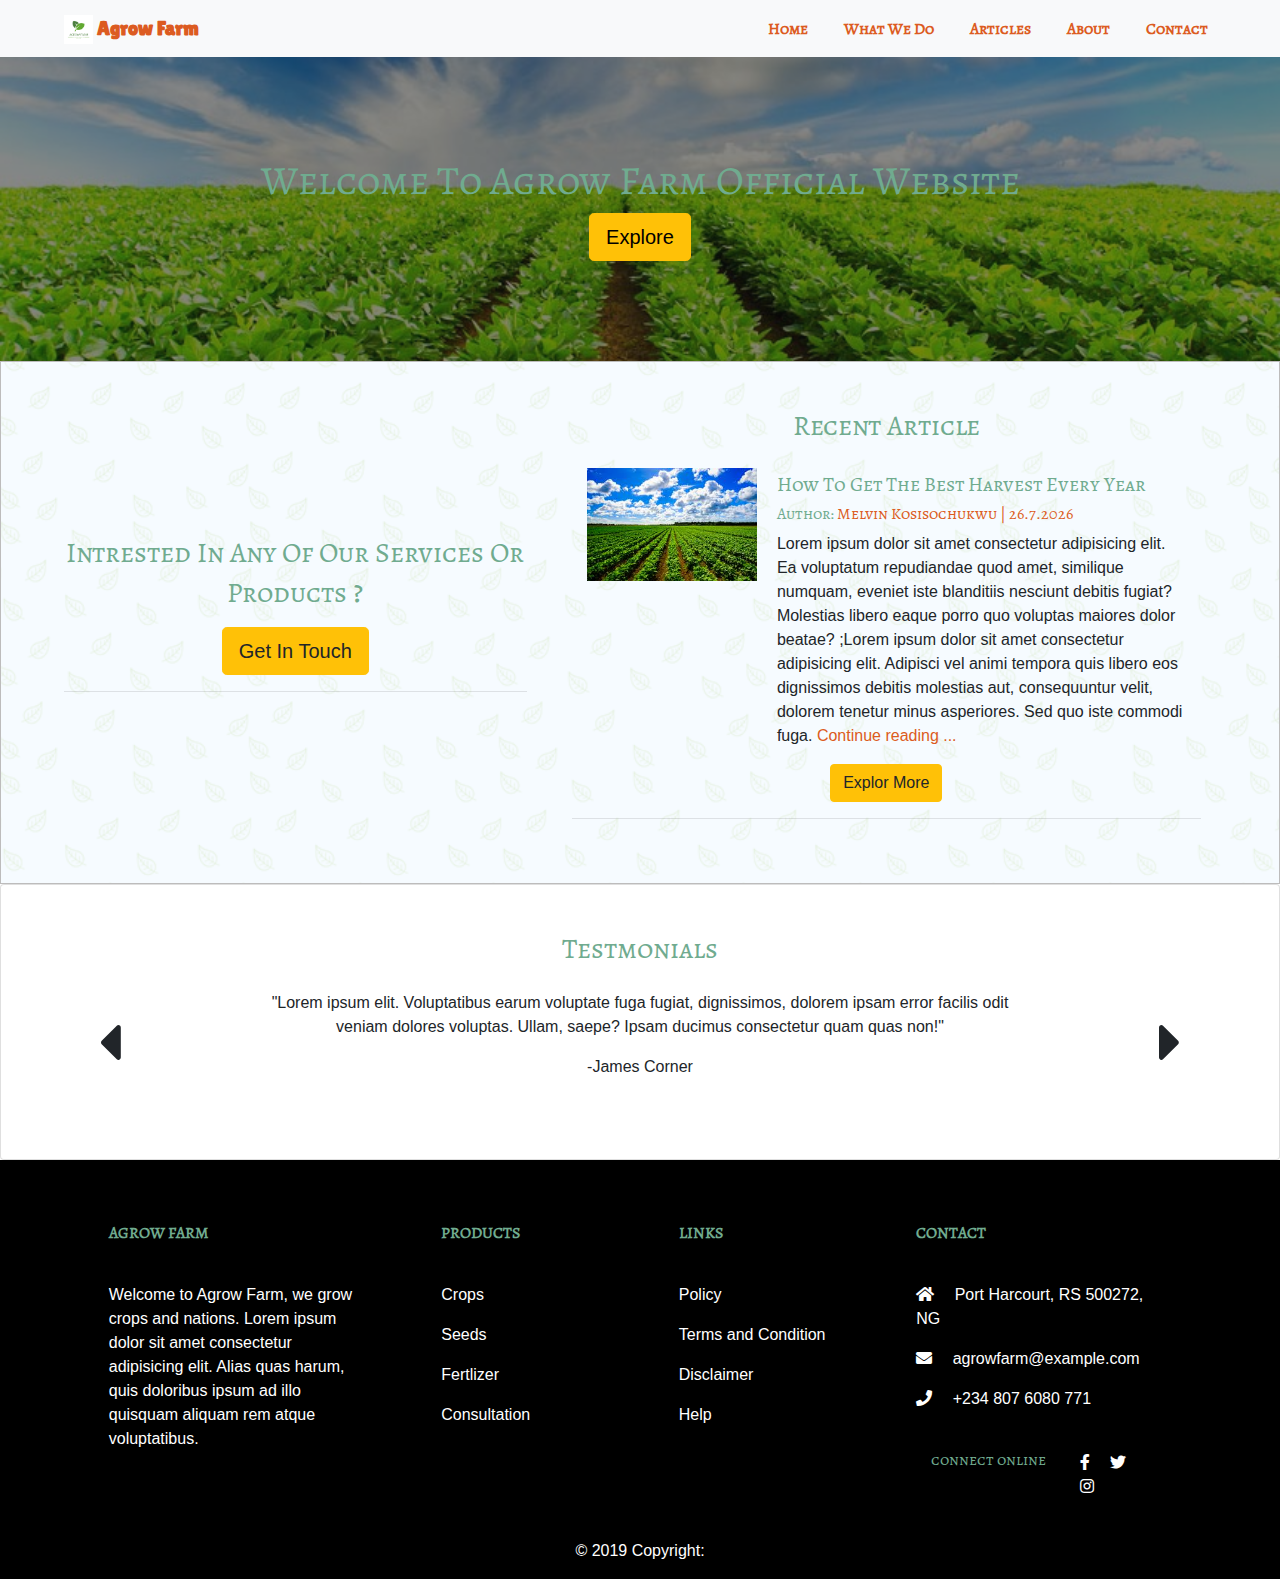
<file: index.html>
<!DOCTYPE html>
<html lang="en">

<head>
    <meta charset="UTF-8">
    <meta name="viewport" content="width=device-width, initial-scale=1.0">
    <meta http-equiv="X-UA-Compatible" content="ie=edge">
    <link rel="stylesheet" href="css/style.css">
    <link rel="stylesheet" href="assets/bootstrap/bootstrap.min.css">
    <link rel="stylesheet" href="fontawesome-free-5.11.2-web/css/all.min.css">
    <link href="https://fonts.googleapis.com/css?family=Lilita+One&display=swap" rel="stylesheet">

    <link rel="shortcut icon" href="assets/images/logo/main-logo.png" type="image/x-icon">
    <title>Agrow Farm</title>
</head>

<body>
    <nav class="navbar navbar-expand-lg navbar-light bg-light">
        <a class="navbar-brand ml-lg-5 ml-md-0 ml-sm-3 nav-logo row" style="color: #DC5B21" href="index.html">
            <img src="assets/images/logo/main-logo.png" width="29px" alt="">
            Agrow Farm
        </a>
        <button class="navbar-toggler" type="button" data-toggle="collapse" data-target="#navbarSupportedContent"
            aria-controls="navbarSupportedContent" aria-expanded="false" aria-label="Toggle navigation">
            <span class="navbar-toggler-icon"></span>
        </button>

        <div class="collapse navbar-collapse " id="navbarSupportedContent">
            <ul class="navbar-nav  ml-auto">
                <li class="nav-item">
                    <a class="nav-link" href="index.html">Home</a>
                </li>
                <li class="nav-item">
                    <a class="nav-link" href="pages/what-we-do.html">What We Do</a>
                </li>
                <li class="nav-item">
                    <a class="nav-link" href="pages/article.html">Articles</a>
                </li>
                <li class="nav-item">
                    <a class="nav-link" href="pages/about.html">About</a>
                </li>
                <li class="nav-item mr-5">
                    <a class="nav-link" href="pages/contact.html">Contact</a>
                </li>
            </ul>
        </div>
    </nav>

    <div class="welcome-section">
        <div class="padded-welcome">
            <div class="text-center slidetext">
                <h1> Welcome To Agrow Farm Official Website</h1>
                <button class="btn btn-lg btn-warning"><a style="text-decoration: none; color: black;" href="pages/what-we-do.html">Explore</a></button>
            </div>
        </div>
    </div>

    <div class="container row col-12 w-100 order-sect p-xl-5 m-auto p-sm-0">
        <div class=" mt-auto mb-auto wrapper col-lg-5 col-md-12 col-sm-12">
            <h3 class="text-capitalize">Intrested in any of our services or products <span
                    style="font-size: larger;">?</span></h3>
            <div class="wrapper">
                <a id="order-btn" href="pages/sub-page/order-page.html"
                    class="btn w-30 mt-2 btn-lg btn-warning text-capitalize">Get
                    in touch</a>
                    <hr>
            </div>
        </div>
        <div class="col-lg-7 col-md-12 col-sm-12 pt-lg-0 pt-md-0 pt-sm-4 ">
            <h3 class="text text-center mt-sm-4 mt-md-0 mt-lg-0 recent">Recent Article</h3>
            <div class="container flex-md-wrap flex-sm-wrap mt-4">
                <div class="flex-xl-row row pro-mob m-auto">
                    <div class="col-lg-3 col-md-5">
                        <img width="170px" id="home-art-img" src="assets/images/image/image-1.jpg" alt="">
                    </div>
                    <div class="col-lg-9 col-md-7 pl-xl-5 pl-lg-3 mobPadding">
                        <h5 class=" text-capitalize ">How to get the best harvest every year </h5>
                        <h6>Author: <span class="article-info author "> </span> <span class="article-info date"></span></h6>
                        <p class=" text-wrap">Lorem ipsum dolor sit amet consectetur adipisicing elit. Ea voluptatum
                            repudiandae quod amet,
                            similique numquam, eveniet iste blanditiis nesciunt debitis fugiat? Molestias libero eaque
                            porro
                            quo voluptas maiores dolor beatae? ;Lorem ipsum dolor sit amet consectetur adipisicing elit.
                            Adipisci vel animi
                            tempora quis libero eos dignissimos debitis molestias aut, consequuntur velit, dolorem
                            tenetur minus asperiores.
                            Sed quo iste commodi fuga. <a href="#" class="article-info">Continue reading ...</a></p>
                    </div>
                </div>

                <div class="wrapper">
                    <a href="pages/article.html" class="btn btn-warning"> Explor More</a>
                </div>
                <hr>
            </div>
        </div>
    </div>

    <div class=" pb-5 pt-5 card w-100 testmon">
        <h3 class="text text-center">Testmonials</h3>
        <div class="container row m-auto pt-3 pb-3">
            <i class="fas fa-caret-left btn mt-auto mb-auto" style="font-size: 60px;" id="left-click"></i>
            <div class="review container testmonial col">
                <div class="wrapper m-auto slide-wrap">
                    <p class="review-text text text-center" id="review-text"></p>
                    <p class="user text-center text" id="user"></p>
                </div>
            </div>
            <i class="fas fa-caret-right mt-auto mb-auto btn" style="font-size: 60px;" id="right-click"></i>
        </div>
    </div>

    <!-- Footer -->
    <footer class="page-footer pt-3 font-small unique-color-dark" style="background-color: black; color: white;">
        <div class="container text-center text-md-left mt-5">
            <div class="row mt-3">
                <div class="col-md-3 col-lg-4 col-xl-3 mx-auto mb-4">
                    <h6 class="text-uppercase font-weight-bold">Agrow Farm</h6>
                    <hr class="deep-purple accent-2 mb-4 mt-0 d-inline-block mx-auto" style="width: 60px;">
                    <p>Welcome to Agrow Farm, we grow crops and nations. Lorem ipsum dolor sit amet consectetur
                        adipisicing elit. Alias quas harum, quis doloribus ipsum ad illo quisquam aliquam rem atque
                        voluptatibus.</p>

                </div>
                <div class="col-md-2 col-lg-2 col-xl-2 mx-auto mb-4">
                    <h6 class="text-uppercase font-weight-bold">Products</h6>
                    <hr class="deep-purple accent-2 mb-4 mt-0 d-inline-block mx-auto" style="width: 60px;">
                    <p>
                        <a href="#!">Crops</a>
                    </p>
                    <p>
                        <a href="#!">Seeds</a>
                    </p>
                    <p>
                        <a href="#!">Fertlizer</a>
                    </p>
                    <p>
                        <a href="#!">Consultation</a>
                    </p>

                </div>
                <div class="col-md-3 col-lg-2 col-xl-2 mx-auto mb-4">

                    <h6 class="text-uppercase font-weight-bold">links</h6>
                    <hr class="deep-purple accent-2 mb-4 mt-0 d-inline-block mx-auto" style="width: 60px;">
                    <p>
                        <a href="#!">Policy</a>
                    </p>
                    <p>
                        <a href="#!">Terms and Condition</a>
                    </p>
                    <p>
                        <a href="#!">Disclaimer</a>
                    </p>
                    <p>
                        <a href="#!">Help</a>
                    </p>

                </div>
                <!-- Grid column -->

                <!-- Grid column -->
                <div class="col-md-4 col-lg-3 col-xl-3 mx-auto mb-md-0 mb-4">

                    <!-- Links -->
                    <h6 class="text-uppercase font-weight-bold">Contact</h6>
                    <hr class="deep-purple accent-2 mb-4 mt-0 d-inline-block mx-auto" style="width: 60px;">
                    <p>
                        <i class="fas fa-home mr-3"></i> Port Harcourt, RS 500272, NG</p>
                    <p>
                        <i class="fas fa-envelope mr-3"></i> agrowfarm@example.com</p>
                    <p>
                        <i class="fas fa-phone mr-3"></i> +234 807 6080 771</p>

                    <div class="container">

                        <!-- Grid row-->
                        <div class="row py-4 d-flex align-items-start">

                            <!-- Grid column -->
                            <div class="col-md-7 col-lg-7 text-center text-md-left mb-4 mb-md-0">
                                <h6 class="mb-0">connect online </h6>
                            </div>
                            <!-- Grid column -->

                            <!-- Grid column -->
                            <div class="col-md-5 col-lg-5 text-lg-left text-md-right">

                                <!-- Facebook -->
                                <a class="fb-ic">
                                    <i class="fab fa-facebook-f white-text mr-3"> </i>
                                </a>
                                <!-- Twitter -->
                                <a class="tw-ic">
                                    <i class="fab fa-twitter white-text mr-3"> </i>
                                </a>
                                <!--Instagram-->
                                <a class="ins-ic">
                                    <i class="fab fa-instagram white-text"> </i>
                                </a>

                            </div>
                            <!-- Grid column -->

                        </div>
                        <!-- Grid row-->

                    </div>
                </div>
            </div>
            <!-- Grid column -->

        </div>
        <!-- Grid row -->

        </div>
        <div class="footer-copyright text-center py-3">© 2019 Copyright:
            <a href=""></a>
        </div>

    </footer>

    <div class="up">
        <i style="display: none;" class="fas fa-arrow-up btn btn-outline-success " id="arrow-up"></i>
    </div>
    <!-- Footer -->
    <!--Scripts CDN and src-->
    <script src="https://code.jquery.com/jquery-3.3.1.slim.min.js"
        integrity="sha384-q8i/X+965DzO0rT7abK41JStQIAqVgRVzpbzo5smXKp4YfRvH+8abtTE1Pi6jizo"
        crossorigin="anonymous"></script>
    <script src="assets/bootstrap/bootstrap.min.js"></script>
    <script src="src/app.js"></script>
    <script src="src/slides.js"></script>
</body>

</html>
</file>
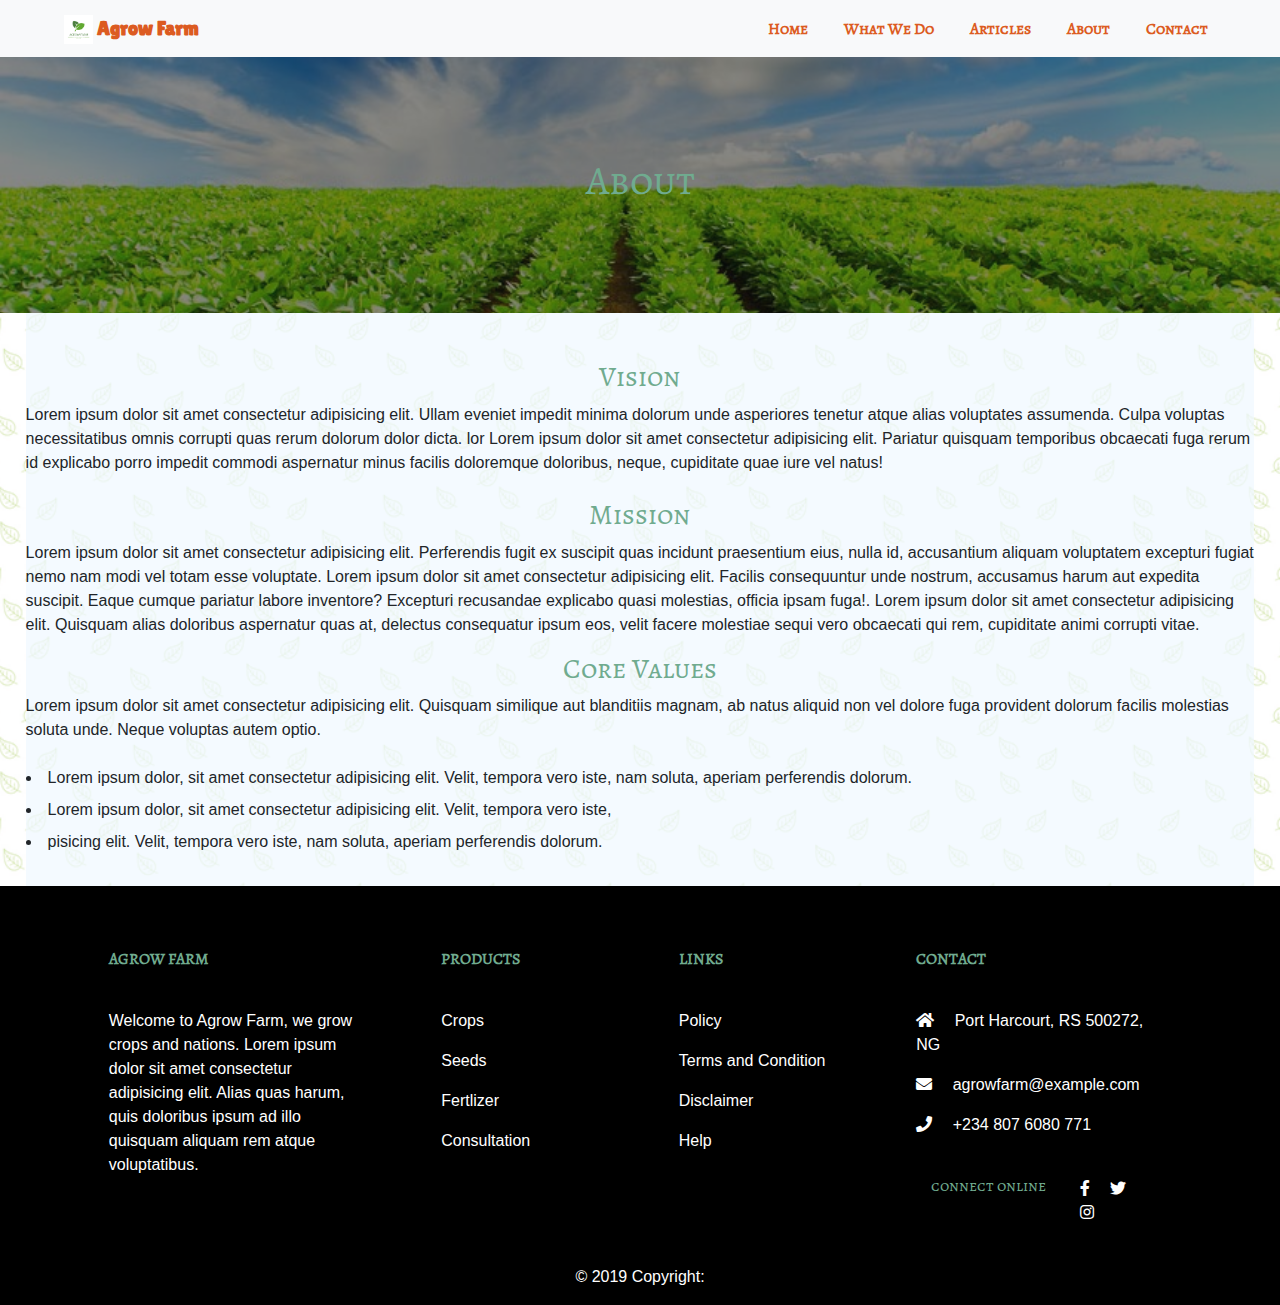
<file: pages/about.html>
<!DOCTYPE html>
<html lang="en">

<head>
    <meta charset="UTF-8">
    <meta name="viewport" content="width=device-width, initial-scale=1.0">
    <meta http-equiv="X-UA-Compatible" content="ie=edge">
    <link rel="stylesheet" href="../css/style.css">
    <link rel="stylesheet" href="../assets/bootstrap/bootstrap.min.css">
    <link rel="stylesheet" href="../fontawesome-free-5.11.2-web/css/all.min.css">
    <link rel="shortcut icon" href="../assets/images/logo/main-logo.png" type="image/x-icon">
    <title>Agrow Farm</title>
</head>

<body>
    <nav class="navbar navbar-expand-lg navbar-light bg-light">
        <a class="navbar-brand ml-lg-5 ml-md-0 ml-sm-3 nav-logo row" style="color: #DC5B21" href="../index.html">
            <img src="../assets/images/logo/main-logo.png" width="29px" alt="">
            Agrow Farm
        </a>
        <button class="navbar-toggler" type="button" data-toggle="collapse" data-target="#navbarSupportedContent"
            aria-controls="navbarSupportedContent" aria-expanded="false" aria-label="Toggle navigation">
            <span class="navbar-toggler-icon"></span>
        </button>

        <div class="collapse navbar-collapse " id="navbarSupportedContent">
            <ul class="navbar-nav  ml-auto">
                <li class="nav-item">
                    <a class="nav-link" href="../index.html">Home</a>
                </li>
                <li class="nav-item">
                    <a class="nav-link" href=" what-we-do.html">What We Do</a>
                </li>
                <li class="nav-item">
                    <a class="nav-link" href=" article.html">Articles</a>
                </li>
                <li class="nav-item">
                    <a class="nav-link" href=" about.html">About</a>
                </li>
                <li class="nav-item mr-5">
                    <a class="nav-link" href=" contact.html">Contact</a>
                </li>
            </ul>
        </div>
    </nav>

    <div class="welcome-section">
        <div class="padded-welcome">
            <div class="text-center slidetext">
                <h1>About</h1>
            </div>
        </div>
    </div>

    <section class="about-section">
        <div class="vision pt-5">
            <h3 class="text-center">Vision</h3>
            <p style="font-size: 13;">
                Lorem ipsum dolor sit amet consectetur adipisicing elit. Ullam eveniet impedit minima dolorum unde
                asperiores tenetur atque alias voluptates assumenda. Culpa voluptas necessitatibus omnis corrupti quas
                rerum dolorum dolor dicta. lor Lorem ipsum dolor sit amet consectetur adipisicing elit. Pariatur
                quisquam temporibus obcaecati fuga rerum id explicabo porro impedit commodi aspernatur minus facilis
                doloremque doloribus, neque, cupiditate quae iure vel natus!
            </p>
        </div>

        <div class="Mission mt-4">
            <h3 class="text-center">Mission</h3>
            <p style="font-size: 13;">
                Lorem ipsum dolor sit amet consectetur adipisicing elit. Perferendis fugit ex suscipit quas incidunt
                praesentium eius, nulla id, accusantium aliquam voluptatem excepturi fugiat nemo nam modi vel totam esse
                voluptate. Lorem ipsum dolor sit amet consectetur adipisicing elit. Facilis consequuntur unde nostrum,
                accusamus harum aut expedita suscipit. Eaque cumque pariatur labore inventore? Excepturi recusandae
                explicabo quasi molestias, officia ipsam fuga!. Lorem ipsum dolor sit amet consectetur adipisicing elit.
                Quisquam alias doloribus aspernatur quas at, delectus consequatur ipsum eos, velit facere molestiae
                sequi vero obcaecati qui rem, cupiditate animi corrupti vitae.
            </p>
        </div>

        <div class="Core Values mt-3 pb-3">
            <h3 class="text-center">Core Values</h3>
            <p style="font-size: 13;">
                Lorem ipsum dolor sit amet consectetur adipisicing elit. Quisquam similique aut blanditiis magnam, ab
                natus aliquid non vel dolore fuga provident dolorum facilis molestias soluta unde. Neque voluptas autem
                optio.
                <ul class=" list-group">
                    <li class=" mt-2">Lorem ipsum dolor, sit amet consectetur adipisicing elit. Velit,
                        tempora vero iste, nam soluta, aperiam perferendis dolorum.</li>
                    <li class=" mt-2">Lorem ipsum dolor, sit amet consectetur adipisicing elit. Velit,
                        tempora vero iste,</li>
                    <li class=" mt-2">pisicing elit. Velit, tempora vero iste,
                        nam soluta, aperiam perferendis dolorum.</li>

                </ul>
            </p>
        </div>
    </section>


    <!-- Footer -->
    <footer class="page-footer pt-3 font-small unique-color-dark" style="background-color: black; color: white;">
        <div class="container text-center text-md-left mt-5">
            <div class="row mt-3">
                <div class="col-md-3 col-lg-4 col-xl-3 mx-auto mb-4">
                    <h6 class="text-uppercase font-weight-bold">Agrow Farm</h6>
                    <hr class="deep-purple accent-2 mb-4 mt-0 d-inline-block mx-auto" style="width: 60px;">
                    <p>Welcome to Agrow Farm, we grow crops and nations. Lorem ipsum dolor sit amet consectetur
                        adipisicing
                        elit. Alias quas harum, quis doloribus ipsum ad illo quisquam aliquam rem atque voluptatibus.
                    </p>

                </div>
                <div class="col-md-2 col-lg-2 col-xl-2 mx-auto mb-4">
                    <h6 class="text-uppercase font-weight-bold">Products</h6>
                    <hr class="deep-purple accent-2 mb-4 mt-0 d-inline-block mx-auto" style="width: 60px;">
                    <p>
                        <a href="#!">Crops</a>
                    </p>
                    <p>
                        <a href="#!">Seeds</a>
                    </p>
                    <p>
                        <a href="#!">Fertlizer</a>
                    </p>
                    <p>
                        <a href="#!">Consultation</a>
                    </p>

                </div>
                <div class="col-md-3 col-lg-2 col-xl-2 mx-auto mb-4">

                    <h6 class="text-uppercase font-weight-bold">links</h6>
                    <hr class="deep-purple accent-2 mb-4 mt-0 d-inline-block mx-auto" style="width: 60px;">
                    <p>
                        <a href="#!">Policy</a>
                    </p>
                    <p>
                        <a href="#!">Terms and Condition</a>
                    </p>
                    <p>
                        <a href="#!">Disclaimer</a>
                    </p>
                    <p>
                        <a href="#!">Help</a>
                    </p>

                </div>
                <!-- Grid column -->

                <!-- Grid column -->
                <div class="col-md-4 col-lg-3 col-xl-3 mx-auto mb-md-0 mb-4">

                    <!-- Links -->
                    <h6 class="text-uppercase font-weight-bold">Contact</h6>
                    <hr class="deep-purple accent-2 mb-4 mt-0 d-inline-block mx-auto" style="width: 60px;">
                    <p>
                        <i class="fas fa-home mr-3"></i> Port Harcourt, RS 500272, NG</p>
                    <p>
                        <i class="fas fa-envelope mr-3"></i> agrowfarm@example.com</p>
                    <p>
                        <i class="fas fa-phone mr-3"></i> +234 807 6080 771</p>

                    <div class="container">

                        <!-- Grid row-->
                        <div class="row py-4 d-flex align-items-start">

                            <!-- Grid column -->
                            <div class="col-md-7 col-lg-7 text-center text-md-left mb-4 mb-md-0">
                                <h6 class="mb-0">connect online </h6>
                            </div>
                            <!-- Grid column -->

                            <!-- Grid column -->
                            <div class="col-md-5 col-lg-5 text-lg-left text-md-right">

                                <!-- Facebook -->
                                <a class="fb-ic">
                                    <i class="fab fa-facebook-f white-text mr-3"> </i>
                                </a>
                                <!-- Twitter -->
                                <a class="tw-ic">
                                    <i class="fab fa-twitter white-text mr-3"> </i>
                                </a>
                                <!--Instagram-->
                                <a class="ins-ic">
                                    <i class="fab fa-instagram white-text"> </i>
                                </a>

                            </div>
                            <!-- Grid column -->

                        </div>
                        <!-- Grid row-->

                    </div>
                </div>
            </div>
            <!-- Grid column -->

        </div>
        <!-- Grid row -->

        </div>
        <div class="footer-copyright text-center py-3">© 2019 Copyright:
            <a href=""></a>
        </div>

    </footer>

    <div class="up">
        <i style="display: none;" class="fas fa-arrow-up btn btn-outline-success " id="arrow-up"></i>
    </div>

    <!--Scripts CDN and src-->
    <script src="https://code.jquery.com/jquery-3.3.1.slim.min.js"
        integrity="sha384-q8i/X+965DzO0rT7abK41JStQIAqVgRVzpbzo5smXKp4YfRvH+8abtTE1Pi6jizo"
        crossorigin="anonymous"></script>
    <script src="../assets/bootstrap/bootstrap.min.js"></script>
    <script src="../src/app.js"></script>

</body>

</html>
</file>
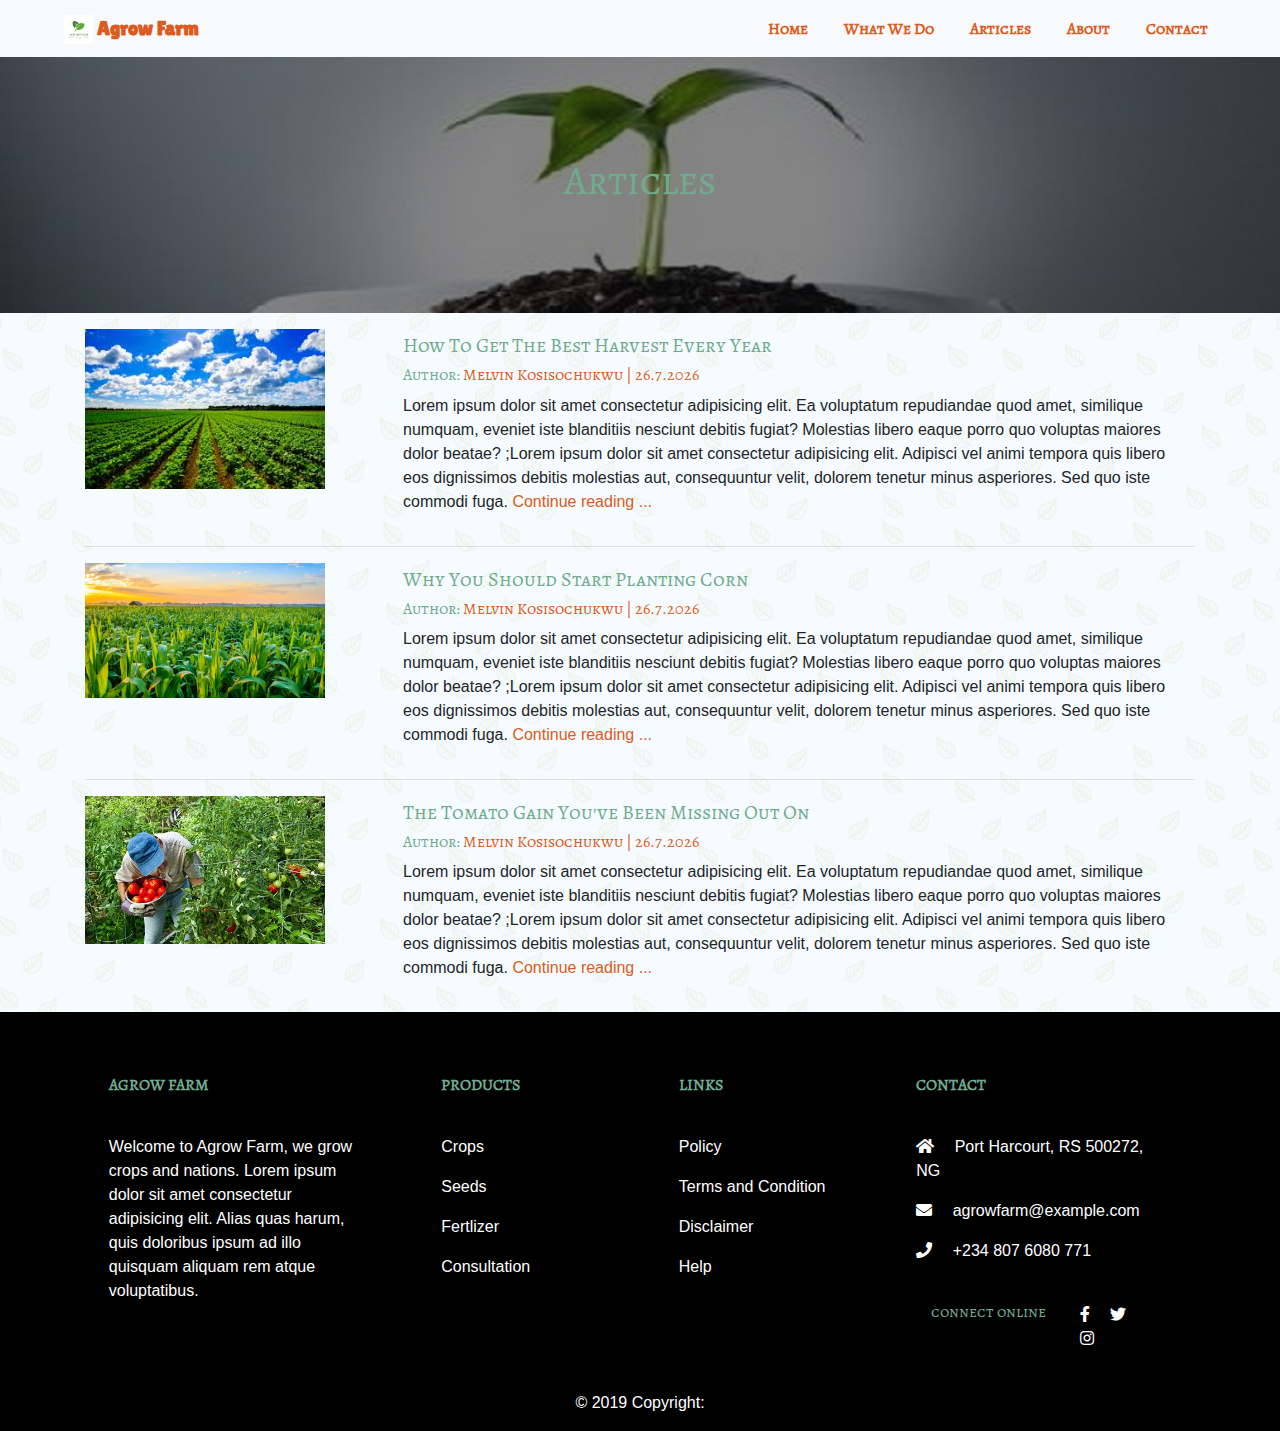
<file: pages/article.html>
<!DOCTYPE html>
<html lang="en">

<head>
    <meta charset="UTF-8">
    <meta name="viewport" content="width=device-width, initial-scale=1.0">
    <meta http-equiv="X-UA-Compatible" content="ie=edge">
    <link rel="stylesheet" href="../css/style.css">
    <link rel="stylesheet" href="../assets/bootstrap/bootstrap.min.css">
    <link rel="stylesheet" href="../fontawesome-free-5.11.2-web/css/all.min.css">
    <link rel="shortcut icon" href="../assets/images/logo/main-logo.png" type="image/x-icon">
    <title>Agrow Farm</title>
</head>

<body>
    <nav class="navbar navbar-expand-lg navbar-light bg-light">
        <a class="navbar-brand ml-lg-5 ml-md-0 ml-sm-3 nav-logo row" style="color: #DC5B21" href="../index.html">
            <img src="../assets/images/logo/main-logo.png" width="29px" alt="">
            Agrow Farm
        </a>
        <button class="navbar-toggler" type="button" data-toggle="collapse" data-target="#navbarSupportedContent"
            aria-controls="navbarSupportedContent" aria-expanded="false" aria-label="Toggle navigation">
            <span class="navbar-toggler-icon"></span>
        </button>

        <div class="collapse navbar-collapse " id="navbarSupportedContent">
            <ul class="navbar-nav  ml-auto">
                <li class="nav-item">
                    <a class="nav-link" href="../index.html">Home</a>
                </li>
                <li class="nav-item">
                    <a class="nav-link" href=" what-we-do.html">What We Do</a>
                </li>
                <li class="nav-item">
                    <a class="nav-link" href=" article.html">Articles</a>
                </li>
                <li class="nav-item">
                    <a class="nav-link" href=" about.html">About</a>
                </li>
                <li class="nav-item mr-5">
                    <a class="nav-link" href=" contact.html">Contact</a>
                </li>
            </ul>
        </div>
    </nav>

    

    <div class="welcome-section art-wel">
        <div class="padded-welcome">
            <div class="text-center slidetext">
                <h1>Articles</h1>

            </div>
        </div>
    </div>

    <section class="p-3 m-auto" style="background-color: rgba(240, 248, 255, 0.6);">
        <div class="container">
            <div class="row">
                <div class=" col-lg-3 col-md-5">
                    <img width="240px" src="../assets/images/image/image-1.jpg" alt="">
                </div>
                <div class="col-lg-9 col-md-7 mr-auto pl-md-5 mobPadding">
                    <h5 class=" text-capitalize ">How to get the best harvest every year </h5>
                    <h6>Author: <span class="article-info author "> </span> <span class="article-info date"></span></h6>
                    <p class=" text-wrap">Lorem ipsum dolor sit amet consectetur adipisicing elit. Ea voluptatum
                        repudiandae quod amet,
                        similique numquam, eveniet iste blanditiis nesciunt debitis fugiat? Molestias libero eaque
                        porro
                        quo voluptas maiores dolor beatae? ;Lorem ipsum dolor sit amet consectetur adipisicing elit.
                        Adipisci vel animi
                        tempora quis libero eos dignissimos debitis molestias aut, consequuntur velit, dolorem
                        tenetur minus asperiores.
                        Sed quo iste commodi fuga. <a href="#" class="article-info">Continue reading ...</a></p>
                </div>
            </div>
            <hr>

            <div class="row">
                <div class=" col-lg-3 col-md-5">
                    <img width="240px" src="../assets/images/image/image-2.jpg" alt="">
                </div>
                <div class="col-lg-9 col-md-7 mr-auto pl-md-5 mobPadding">
                    <h5 class=" text-capitalize ">why you should start planting corn</h5>
                    <h6>Author: <span class="article-info author "> </span> <span class="article-info date"></span></h6>
                    <p class=" text-wrap">Lorem ipsum dolor sit amet consectetur adipisicing elit. Ea voluptatum
                        repudiandae quod amet,
                        similique numquam, eveniet iste blanditiis nesciunt debitis fugiat? Molestias libero eaque
                        porro
                        quo voluptas maiores dolor beatae? ;Lorem ipsum dolor sit amet consectetur adipisicing elit.
                        Adipisci vel animi
                        tempora quis libero eos dignissimos debitis molestias aut, consequuntur velit, dolorem
                        tenetur minus asperiores.
                        Sed quo iste commodi fuga. <a href="#" class="article-info">Continue reading ...</a></p>
                </div>
            </div>
            <hr>
            <div class="row">
                <div class=" col-lg-3 col-md-5">
                    <img width="240px" src="../assets/images/person/image-person-2.jpg" alt="">
                </div>
                <div class="col-lg-9 col-md-7 mr-auto pl-md-5 mobPadding">
                    <h5 class=" text-capitalize ">The Tomato gain you've been missing out on</h5>
                    <h6>Author: <span class="article-info author "> </span> <span class="article-info date"></span></h6>
                    <p class=" text-wrap">Lorem ipsum dolor sit amet consectetur adipisicing elit. Ea voluptatum
                        repudiandae quod amet,
                        similique numquam, eveniet iste blanditiis nesciunt debitis fugiat? Molestias libero eaque
                        porro
                        quo voluptas maiores dolor beatae? ;Lorem ipsum dolor sit amet consectetur adipisicing elit.
                        Adipisci vel animi
                        tempora quis libero eos dignissimos debitis molestias aut, consequuntur velit, dolorem
                        tenetur minus asperiores.
                        Sed quo iste commodi fuga. <a href="#" class="article-info">Continue reading ...</a></p>
                </div>
            </div>
        </div>
    
    </section>

    <!-- Footer -->
    <footer class="page-footer pt-3 font-small unique-color-dark" style="background-color: black; color: white;">
        <div class="container text-center text-md-left mt-5">
            <div class="row mt-3">
                <div class="col-md-3 col-lg-4 col-xl-3 mx-auto mb-4">
                    <h6 class="text-uppercase font-weight-bold">Agrow Farm</h6>
                    <hr class="deep-purple accent-2 mb-4 mt-0 d-inline-block mx-auto" style="width: 60px;">
                    <p>Welcome to Agrow Farm, we grow crops and nations. Lorem ipsum dolor sit amet consectetur
                        adipisicing
                        elit. Alias quas harum, quis doloribus ipsum ad illo quisquam aliquam rem atque voluptatibus.
                    </p>

                </div>
                <div class="col-md-2 col-lg-2 col-xl-2 mx-auto mb-4">
                    <h6 class="text-uppercase font-weight-bold">Products</h6>
                    <hr class="deep-purple accent-2 mb-4 mt-0 d-inline-block mx-auto" style="width: 60px;">
                    <p>
                        <a href="#!">Crops</a>
                    </p>
                    <p>
                        <a href="#!">Seeds</a>
                    </p>
                    <p>
                        <a href="#!">Fertlizer</a>
                    </p>
                    <p>
                        <a href="#!">Consultation</a>
                    </p>

                </div>
                <div class="col-md-3 col-lg-2 col-xl-2 mx-auto mb-4">

                    <h6 class="text-uppercase font-weight-bold">links</h6>
                    <hr class="deep-purple accent-2 mb-4 mt-0 d-inline-block mx-auto" style="width: 60px;">
                    <p>
                        <a href="#!">Policy</a>
                    </p>
                    <p>
                        <a href="#!">Terms and Condition</a>
                    </p>
                    <p>
                        <a href="#!">Disclaimer</a>
                    </p>
                    <p>
                        <a href="#!">Help</a>
                    </p>

                </div>
                <!-- Grid column -->

                <!-- Grid column -->
                <div class="col-md-4 col-lg-3 col-xl-3 mx-auto mb-md-0 mb-4">

                    <!-- Links -->
                    <h6 class="text-uppercase font-weight-bold">Contact</h6>
                    <hr class="deep-purple accent-2 mb-4 mt-0 d-inline-block mx-auto" style="width: 60px;">
                    <p>
                        <i class="fas fa-home mr-3"></i> Port Harcourt, RS 500272, NG</p>
                    <p>
                        <i class="fas fa-envelope mr-3"></i> agrowfarm@example.com</p>
                    <p>
                        <i class="fas fa-phone mr-3"></i> +234 807 6080 771</p>

                    <div class="container">

                        <!-- Grid row-->
                        <div class="row py-4 d-flex align-items-start">

                            <!-- Grid column -->
                            <div class="col-md-7 col-lg-7 text-center text-md-left mb-4 mb-md-0">
                                <h6 class="mb-0">connect online </h6>
                            </div>
                            <!-- Grid column -->

                            <!-- Grid column -->
                            <div class="col-md-5 col-lg-5 text-lg-left text-md-right">

                                <!-- Facebook -->
                                <a class="fb-ic">
                                    <i class="fab fa-facebook-f white-text mr-3"> </i>
                                </a>
                                <!-- Twitter -->
                                <a class="tw-ic">
                                    <i class="fab fa-twitter white-text mr-3"> </i>
                                </a>
                                <!--Instagram-->
                                <a class="ins-ic">
                                    <i class="fab fa-instagram white-text"> </i>
                                </a>

                            </div>
                            <!-- Grid column -->

                        </div>
                        <!-- Grid row-->

                    </div>
                </div>
            </div>
            <!-- Grid column -->

        </div>
        <!-- Grid row -->

        </div>
        <div class="footer-copyright text-center py-3">© 2019 Copyright:
            <a href=""></a>
        </div>

    </footer>

    <div class="up">
        <i style="display: none;" class="fas fa-arrow-up btn btn-outline-success " id="arrow-up"></i>
    </div>

    <!--Scripts CDN and src-->
    <script src="https://code.jquery.com/jquery-3.3.1.slim.min.js"
        integrity="sha384-q8i/X+965DzO0rT7abK41JStQIAqVgRVzpbzo5smXKp4YfRvH+8abtTE1Pi6jizo"
        crossorigin="anonymous"></script>
    <script src="../assets/bootstrap/bootstrap.min.js"></script>
    <script src="../src/app.js"></script>
    <script src="../src/slides.js"></script>

</body>

</html>
</file>
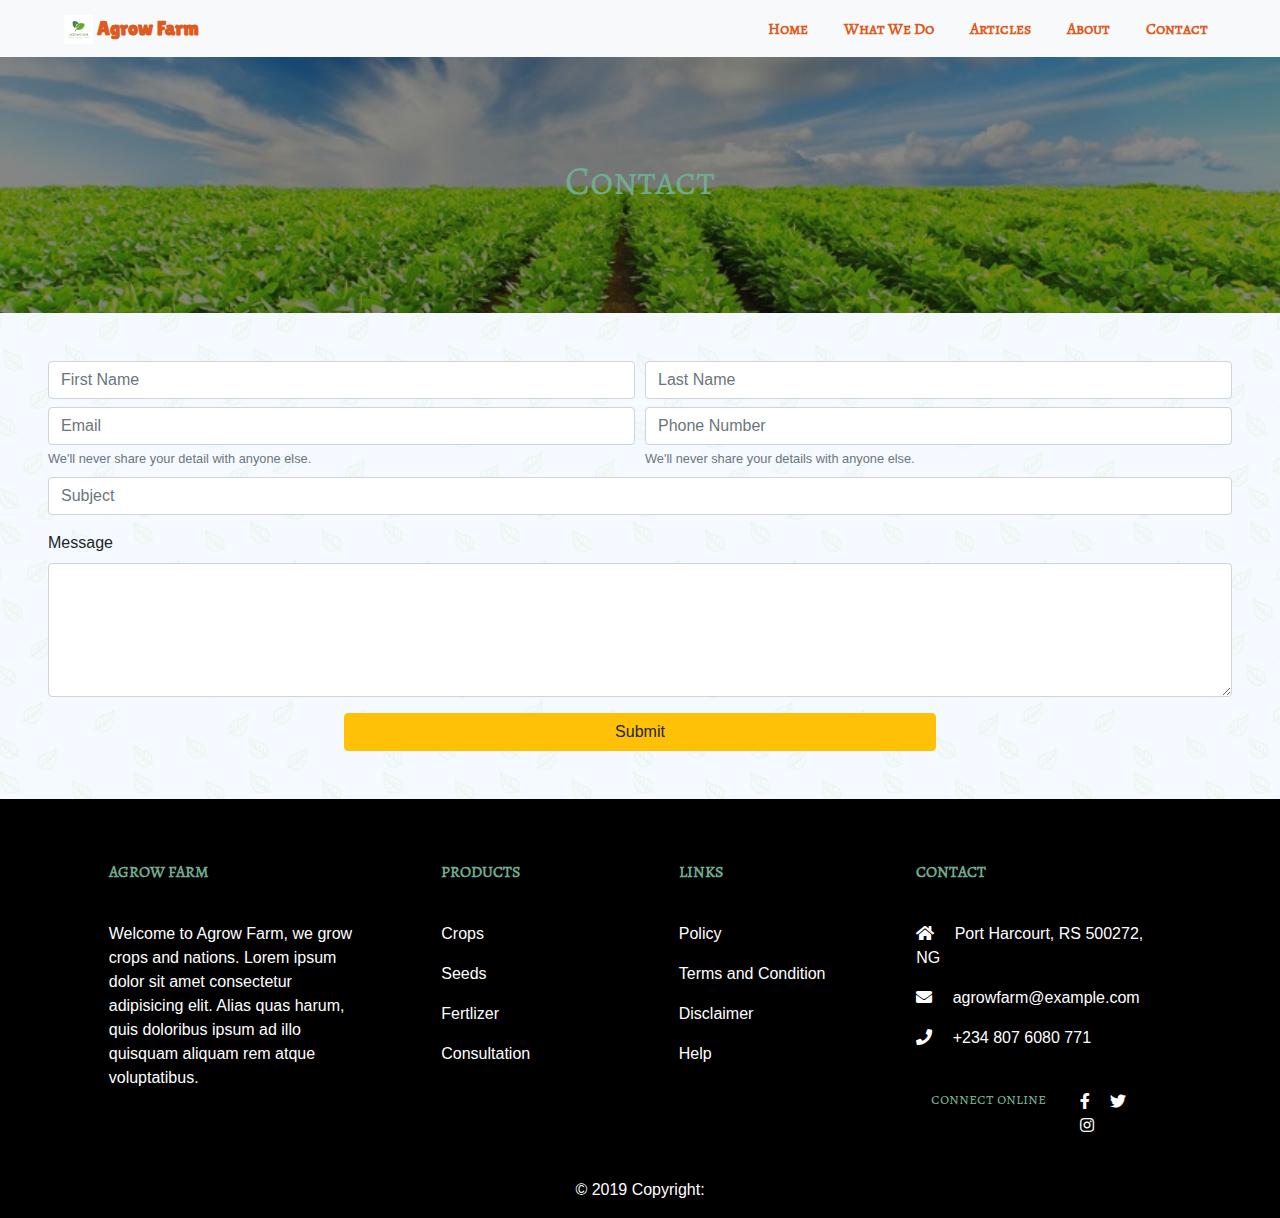
<file: pages/contact.html>
<!DOCTYPE html>
<html lang="en">

<head>
    <meta charset="UTF-8">
    <meta name="viewport" content="width=device-width, initial-scale=1.0">
    <meta http-equiv="X-UA-Compatible" content="ie=edge">
    <link rel="stylesheet" href="../css/style.css">
    <link rel="stylesheet" href="../assets/bootstrap/bootstrap.min.css">
    <link rel="stylesheet" href="../fontawesome-free-5.11.2-web/css/all.css">
    <link rel="shortcut icon" href="../assets/images/logo/main-logo.png" type="image/x-icon">
    <title>Agrow Farm</title>
</head>

<body>
    <nav class="navbar navbar-expand-lg navbar-light bg-light">
        <a class="navbar-brand ml-lg-5 ml-md-0 ml-sm-3 nav-logo row" style="color: #DC5B21" href="../index.html">
            <img src="../assets/images/logo/main-logo.png" width="29px" alt="">
            Agrow Farm
        </a>
        <button class="navbar-toggler" type="button" data-toggle="collapse" data-target="#navbarSupportedContent"
            aria-controls="navbarSupportedContent" aria-expanded="false" aria-label="Toggle navigation">
            <span class="navbar-toggler-icon"></span>
        </button>

        <div class="collapse navbar-collapse " id="navbarSupportedContent">
            <ul class="navbar-nav  ml-auto">
                <li class="nav-item">
                    <a class="nav-link" href="../index.html">Home</a>
                </li>
                <li class="nav-item">
                    <a class="nav-link" href=" what-we-do.html">What We Do</a>
                </li>
                <li class="nav-item">
                    <a class="nav-link" href=" article.html">Articles</a>
                </li>
                <li class="nav-item">
                    <a class="nav-link" href=" about.html">About</a>
                </li>
                <li class="nav-item mr-5">
                    <a class="nav-link" href=" contact.html">Contact</a>
                </li>
            </ul>
        </div>
    </nav>

    <div class="welcome-section">
        <div class="padded-welcome">
            <div class="text-center slidetext">
                <h1>Contact</h1>

            </div>
        </div>
    </div>

    <section >
        <form action="" class="p-5">
            <div class="form-row">
                <div class="col">
                    <input type="text" class="form-control" placeholder="First Name">
                </div>
                <div class="col">
                    <input type="text" class="form-control" placeholder="Last Name" required>
                </div>
            </div>

            <div class="form-row mt-2">
                <div class="col">
                    <input type="email" class="form-control" id="exampleInputEmail1" placeholder="Email" aria-describedby="emailHelp" required>
                    <small id="emailHelp" class="form-text text-muted">We'll never share your detail with anyone else.</small>
                </div>

                <div class="col">
                    <input type="number" class="form-control" id="exampleInputEmail1" placeholder="Phone Number" aria-describedby="emailHelp" required>
                    <small id="emailHelp" class="form-text text-muted">We'll never share your details with anyone else.</small>
                </div>
            </div>
            <div class="form-group mt-2">
                <input type="text" class="form-control" placeholder="Subject">
            </div>
            
            <div class="form-group mt-2">
                <label for="exampleFormControlTextarea1">Message</label>
                <textarea class="form-control" id="exampleFormControlTextarea1" rows="5"></textarea>
            </div>

            <div class="wrapper">
                <button type="submit" class="btn btn-warning w-50">Submit</button>
            </div>

        </form>
    </section>

    <!-- Footer -->
    <footer class="page-footer pt-3 font-small unique-color-dark" style="background-color: black; color: white;">
        <div class="container text-center text-md-left mt-5">
            <div class="row mt-3">
                <div class="col-md-3 col-lg-4 col-xl-3 mx-auto mb-4">
                    <h6 class="text-uppercase font-weight-bold">Agrow Farm</h6>
                    <hr class="deep-purple accent-2 mb-4 mt-0 d-inline-block mx-auto" style="width: 60px;">
                    <p>Welcome to Agrow Farm, we grow crops and nations. Lorem ipsum dolor sit amet consectetur
                        adipisicing
                        elit. Alias quas harum, quis doloribus ipsum ad illo quisquam aliquam rem atque voluptatibus.
                    </p>

                </div>
                <div class="col-md-2 col-lg-2 col-xl-2 mx-auto mb-4">
                    <h6 class="text-uppercase font-weight-bold">Products</h6>
                    <hr class="deep-purple accent-2 mb-4 mt-0 d-inline-block mx-auto" style="width: 60px;">
                    <p>
                        <a href="#!">Crops</a>
                    </p>
                    <p>
                        <a href="#!">Seeds</a>
                    </p>
                    <p>
                        <a href="#!">Fertlizer</a>
                    </p>
                    <p>
                        <a href="#!">Consultation</a>
                    </p>

                </div>
                <div class="col-md-3 col-lg-2 col-xl-2 mx-auto mb-4">

                    <h6 class="text-uppercase font-weight-bold">links</h6>
                    <hr class="deep-purple accent-2 mb-4 mt-0 d-inline-block mx-auto" style="width: 60px;">
                    <p>
                        <a href="#!">Policy</a>
                    </p>
                    <p>
                        <a href="#!">Terms and Condition</a>
                    </p>
                    <p>
                        <a href="#!">Disclaimer</a>
                    </p>
                    <p>
                        <a href="#!">Help</a>
                    </p>

                </div>
                <!-- Grid column -->

                <!-- Grid column -->
                <div class="col-md-4 col-lg-3 col-xl-3 mx-auto mb-md-0 mb-4">

                    <!-- Links -->
                    <h6 class="text-uppercase font-weight-bold">Contact</h6>
                    <hr class="deep-purple accent-2 mb-4 mt-0 d-inline-block mx-auto" style="width: 60px;">
                    <p>
                        <i class="fas fa-home mr-3"></i> Port Harcourt, RS 500272, NG</p>
                    <p>
                        <i class="fas fa-envelope mr-3"></i> agrowfarm@example.com</p>
                    <p>
                        <i class="fas fa-phone mr-3"></i> +234 807 6080 771</p>

                    <div class="container">

                        <!-- Grid row-->
                        <div class="row py-4 d-flex align-items-start">

                            <!-- Grid column -->
                            <div class="col-md-7 col-lg-7 text-center text-md-left mb-4 mb-md-0">
                                <h6 class="mb-0">connect online </h6>
                            </div>
                            <!-- Grid column -->

                            <!-- Grid column -->
                            <div class="col-md-5 col-lg-5 text-lg-left text-md-right">

                                <!-- Facebook -->
                                <a class="fb-ic">
                                    <i class="fab fa-facebook-f white-text mr-3"> </i>
                                </a>
                                <!-- Twitter -->
                                <a class="tw-ic">
                                    <i class="fab fa-twitter white-text mr-3"> </i>
                                </a>
                                <!--Instagram-->
                                <a class="ins-ic">
                                    <i class="fab fa-instagram white-text"> </i>
                                </a>

                            </div>
                            <!-- Grid column -->

                        </div>
                        <!-- Grid row-->

                    </div>
                </div>
            </div>
            <!-- Grid column -->

        </div>
        <!-- Grid row -->

        </div>
        <div class="footer-copyright text-center py-3">© 2019 Copyright:
            <a href=""></a>
        </div>

    </footer>

    <div class="up">
        <i style="display: none;" class="fas fa-arrow-up btn btn-outline-success " id="arrow-up"></i>
    </div>

    <!--Scripts CDN and src-->
    <script src="https://code.jquery.com/jquery-3.3.1.slim.min.js"
        integrity="sha384-q8i/X+965DzO0rT7abK41JStQIAqVgRVzpbzo5smXKp4YfRvH+8abtTE1Pi6jizo"
        crossorigin="anonymous"></script>
    <script src="../assets/bootstrap/bootstrap.min.js"></script>
    <script src="../src/app.js"></script>
    <script src="../src/slides.js"></script>

</body>

</html>
</file>
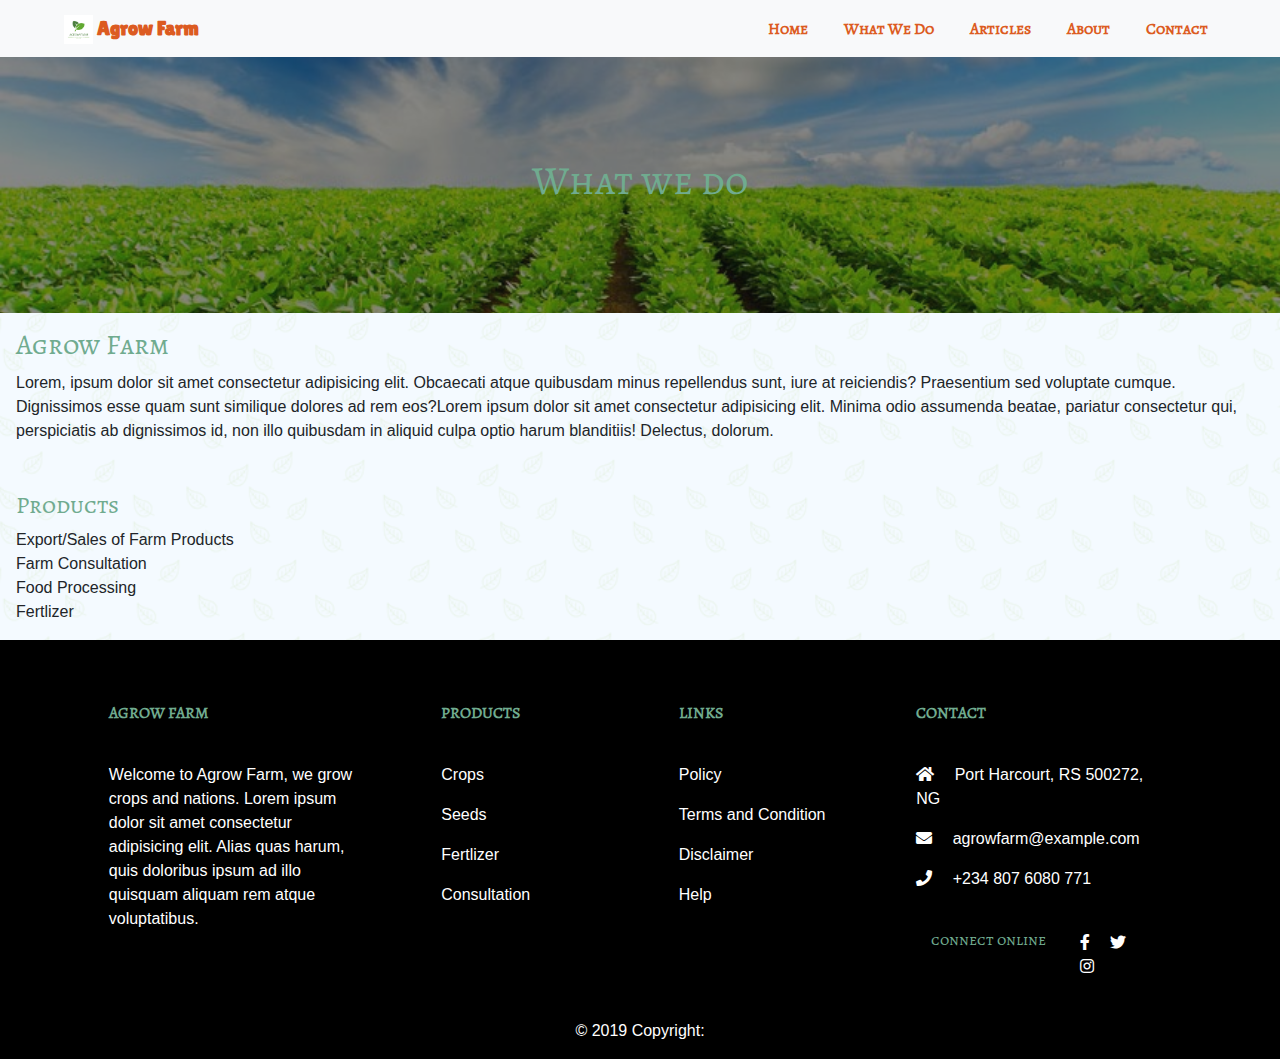
<file: pages/what-we-do.html>
<!DOCTYPE html>
<html lang="en">

<head>
    <meta charset="UTF-8">
    <meta name="viewport" content="width=device-width, initial-scale=1.0">
    <meta http-equiv="X-UA-Compatible" content="ie=edge">
    <link rel="stylesheet" href="../css/style.css">
    <link rel="stylesheet" href="../assets/bootstrap/bootstrap.min.css">
    <link rel="stylesheet" href="../fontawesome-free-5.11.2-web/css/all.min.css">
    <link rel="shortcut icon" href="../assets/images/logo/main-logo.png" type="image/x-icon">
    <title>Agrow Farm</title>
</head>

<body>
    <nav class="navbar navbar-expand-lg navbar-light bg-light">
        <a class="navbar-brand ml-lg-5 ml-md-0 ml-sm-3 nav-logo row" style="color: #DC5B21" href="../index.html">
            <img src="../assets/images/logo/main-logo.png" width="29px" alt="">
            Agrow Farm
        </a>
        <button class="navbar-toggler" type="button" data-toggle="collapse" data-target="#navbarSupportedContent"
            aria-controls="navbarSupportedContent" aria-expanded="false" aria-label="Toggle navigation">
            <span class="navbar-toggler-icon"></span>
        </button>

        <div class="collapse navbar-collapse " id="navbarSupportedContent">
            <ul class="navbar-nav  ml-auto">
                <li class="nav-item">
                    <a class="nav-link" href="../index.html">Home</a>
                </li>
                <li class="nav-item">
                    <a class="nav-link" href=" what-we-do.html">What We Do</a>
                </li>
                <li class="nav-item">
                    <a class="nav-link" href=" article.html">Articles</a>
                </li>
                <li class="nav-item">
                    <a class="nav-link" href=" about.html">About</a>
                </li>
                <li class="nav-item mr-5">
                    <a class="nav-link" href=" contact.html">Contact</a>
                </li>
            </ul>
        </div>
    </nav>

    <div class="welcome-section">
        <div class="padded-welcome">
            <div class="text-center slidetext">
                <h1>What we do</h1>

            </div>
        </div>
    </div>

    <section>
        <div class="We-do-txt p-3">
            <h3>Agrow Farm</h3> <p>Lorem, ipsum dolor sit amet consectetur adipisicing elit. Obcaecati atque quibusdam minus repellendus sunt, iure at reiciendis? Praesentium sed voluptate cumque. Dignissimos esse quam sunt similique dolores ad rem eos?Lorem ipsum dolor sit amet consectetur adipisicing elit. Minima odio assumenda beatae, pariatur consectetur qui, perspiciatis ab dignissimos id, non illo quibusdam in aliquid culpa optio harum blanditiis! Delectus, dolorum.</p>
        </div>
        <div class="products p-3">
            <h4>Products</h4>
            <ul class=" list-group" style="list-style: none;">
                <li>Export/Sales of Farm Products</li>
                <li>Farm Consultation</li>
                <li>Food Processing</li>
                <li>Fertlizer</li>
            </ul>
        </div>
    </section>


    <!-- Footer -->
    <footer class="page-footer pt-3 font-small unique-color-dark" style="background-color: black; color: white;">
        <div class="container text-center text-md-left mt-5">
            <div class="row mt-3">
                <div class="col-md-3 col-lg-4 col-xl-3 mx-auto mb-4">
                    <h6 class="text-uppercase font-weight-bold">Agrow Farm</h6>
                    <hr class="deep-purple accent-2 mb-4 mt-0 d-inline-block mx-auto" style="width: 60px;">
                    <p>Welcome to Agrow Farm, we grow crops and nations. Lorem ipsum dolor sit amet consectetur
                        adipisicing
                        elit. Alias quas harum, quis doloribus ipsum ad illo quisquam aliquam rem atque voluptatibus.
                    </p>

                </div>
                <div class="col-md-2 col-lg-2 col-xl-2 mx-auto mb-4">
                    <h6 class="text-uppercase font-weight-bold">Products</h6>
                    <hr class="deep-purple accent-2 mb-4 mt-0 d-inline-block mx-auto" style="width: 60px;">
                    <p>
                        <a href="#!">Crops</a>
                    </p>
                    <p>
                        <a href="#!">Seeds</a>
                    </p>
                    <p>
                        <a href="#!">Fertlizer</a>
                    </p>
                    <p>
                        <a href="#!">Consultation</a>
                    </p>

                </div>
                <div class="col-md-3 col-lg-2 col-xl-2 mx-auto mb-4">

                    <h6 class="text-uppercase font-weight-bold">links</h6>
                    <hr class="deep-purple accent-2 mb-4 mt-0 d-inline-block mx-auto" style="width: 60px;">
                    <p>
                        <a href="#!">Policy</a>
                    </p>
                    <p>
                        <a href="#!">Terms and Condition</a>
                    </p>
                    <p>
                        <a href="#!">Disclaimer</a>
                    </p>
                    <p>
                        <a href="#!">Help</a>
                    </p>

                </div>
                <!-- Grid column -->

                <!-- Grid column -->
                <div class="col-md-4 col-lg-3 col-xl-3 mx-auto mb-md-0 mb-4">

                    <!-- Links -->
                    <h6 class="text-uppercase font-weight-bold">Contact</h6>
                    <hr class="deep-purple accent-2 mb-4 mt-0 d-inline-block mx-auto" style="width: 60px;">
                    <p>
                        <i class="fas fa-home mr-3"></i> Port Harcourt, RS 500272, NG</p>
                    <p>
                        <i class="fas fa-envelope mr-3"></i> agrowfarm@example.com</p>
                    <p>
                        <i class="fas fa-phone mr-3"></i> +234 807 6080 771</p>

                    <div class="container">

                        <!-- Grid row-->
                        <div class="row py-4 d-flex align-items-start">

                            <!-- Grid column -->
                            <div class="col-md-7 col-lg-7 text-center text-md-left mb-4 mb-md-0">
                                <h6 class="mb-0">connect online </h6>
                            </div>
                            <!-- Grid column -->

                            <!-- Grid column -->
                            <div class="col-md-5 col-lg-5 text-lg-left text-md-right">

                                <!-- Facebook -->
                                <a class="fb-ic">
                                    <i class="fab fa-facebook-f white-text mr-3"> </i>
                                </a>
                                <!-- Twitter -->
                                <a class="tw-ic">
                                    <i class="fab fa-twitter white-text mr-3"> </i>
                                </a>
                                <!--Instagram-->
                                <a class="ins-ic">
                                    <i class="fab fa-instagram white-text"> </i>
                                </a>

                            </div>
                            <!-- Grid column -->

                        </div>
                        <!-- Grid row-->

                    </div>
                </div>
            </div>
            <!-- Grid column -->

        </div>
        <!-- Grid row -->

        </div>
        <div class="footer-copyright text-center py-3">© 2019 Copyright:
            <a href=""></a>
        </div>

    </footer>

    <div class="up">
        <i style="display: none;" class="fas fa-arrow-up btn btn-outline-success " id="arrow-up"></i>
    </div>
    <!--Scripts CDN and src-->
    <script src="https://code.jquery.com/jquery-3.3.1.slim.min.js"
        integrity="sha384-q8i/X+965DzO0rT7abK41JStQIAqVgRVzpbzo5smXKp4YfRvH+8abtTE1Pi6jizo"
        crossorigin="anonymous"></script>
    <script src="../assets/bootstrap/bootstrap.min.js"></script>
    <script src="../src/app.js"></script>


</body>

</html>
</file>
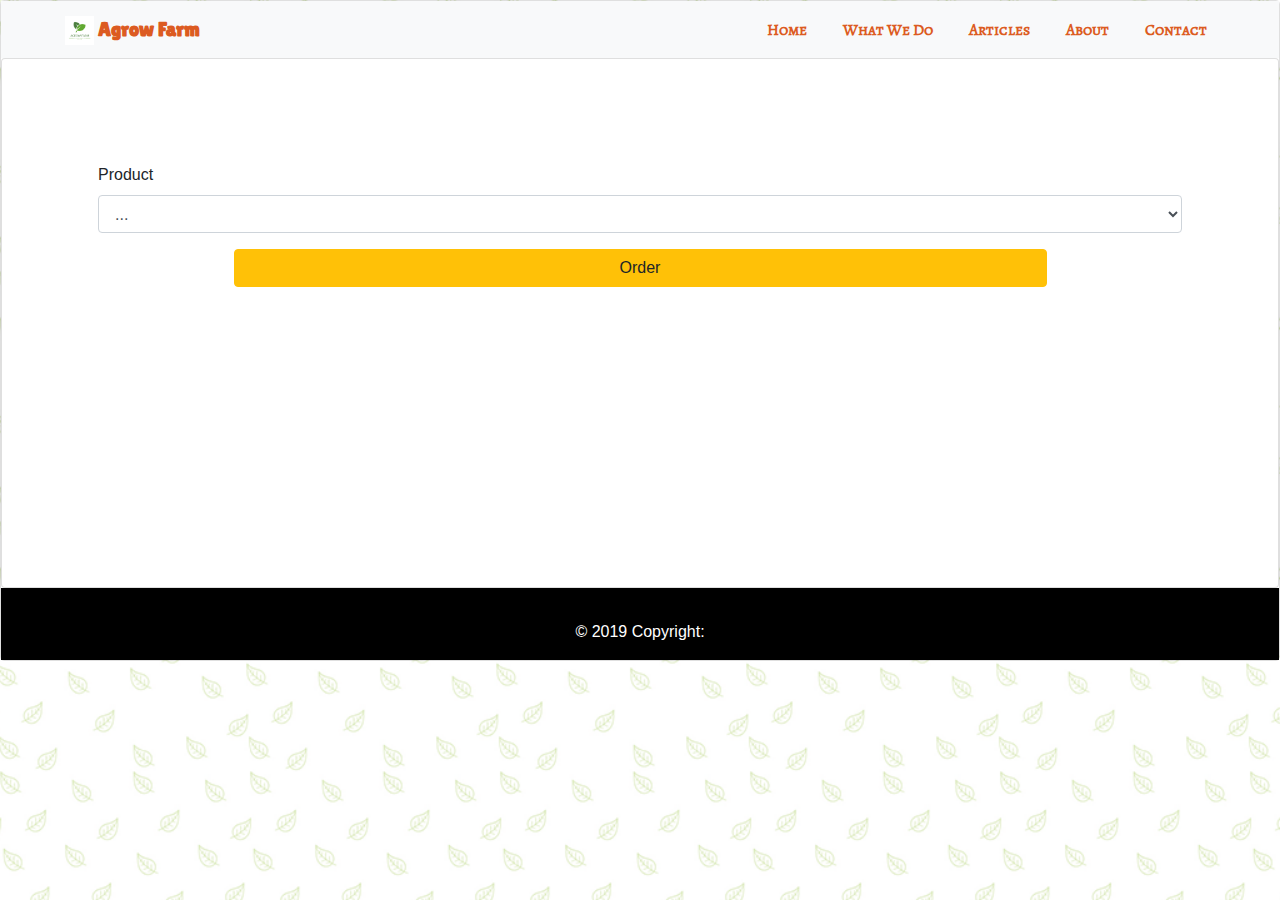
<file: pages/sub-page/order-page.html>
<!DOCTYPE html>
<html lang="en">

<head>
    <meta charset="UTF-8">
    <meta name="viewport" content="width=device-width, initial-scale=1.0">
    <meta http-equiv="X-UA-Compatible" content="ie=edge">
    <link rel="stylesheet" href="../../css/style.css">
    <link rel="stylesheet" href="../../assets/bootstrap/bootstrap.min.css">
    <link rel="stylesheet" href="../../fontawesome-free-5.11.2-web/css/all.min.css">
    <link rel="shortcut icon" href="../../assets/images/logo/main-logo.png" type="image/x-icon">
    <title>Agrow Farm</title>
</head>

<body class="card">
    <nav class="navbar navbar-expand-lg navbar-light bg-light">
        <a class="navbar-brand ml-lg-5 ml-md-0 ml-sm-3 nav-logo row" style="color: #DC5B21" href="../../index.html">
            <img src="../../assets/images/logo/main-logo.png" width="29px" alt="">
            Agrow Farm
        </a>
        <button class="navbar-toggler" type="button" data-toggle="collapse" data-target="#navbarSupportedContent"
            aria-controls="navbarSupportedContent" aria-expanded="false" aria-label="Toggle navigation">
            <span class="navbar-toggler-icon"></span>
        </button>

        <div class="collapse navbar-collapse " id="navbarSupportedContent">
            <ul class="navbar-nav  ml-auto">
                <li class="nav-item">
                    <a class="nav-link" href="../../index.html">Home</a>
                </li>
                <li class="nav-item">
                    <a class="nav-link" href="../what-we-do.html">What We Do</a>
                </li>
                <li class="nav-item">
                    <a class="nav-link" href="../article.html">Articles</a>
                </li>
                <li class="nav-item">
                    <a class="nav-link" href="../about.html">About</a>
                </li>
                <li class="nav-item mr-5">
                    <a class="nav-link" href="../contact.html">Contact</a>
                </li>
            </ul>
        </div>
    </nav>
    
    <section class="card" style="height: 530px;">

        <h1 id="rest"></h1>
        <form class="p-5 m-5" action="">
            <div class="form-group w-100 m-auto">
                <label for="product order-label">Product</label>
                <select onchange="valueEval()" class="form-control" id="product">
                    <option value="0">...</option>
                    <option value="1">Farm Product</option>
                    <option value="2">Seeds</option>
                    <option value="3">Fertlizer</option>
                    <option value="4">Farm Consultation</option>
                </select>
            </div>

            <div class="form-group w-100 m-auto " id="farm-div">
                <label for="farmSelect order-label">Farm Products</label>
                <select onchange="farmProdEval()" class="form-control" id="farmSelect">
                    <option value="0">...</option>
                    <option>Corn</option>
                    <option>Palm oil</option>
                    <option>Rice</option>
                    <option>Soybeans</option>
                    <option>Wheat</option>
                    <option>Barley</option>
                    <option>Oats</option>
                    <option>Carrots</option>
                    <option>Pumpkin</option>
                </select>
            </div>

            <div class="form-group w-100 m-auto" id="seed-div">
                <label for="seedSelect order-label">Seeds</label>
                <select onchange="seedEval()" class="form-control" id="seedSelect">
                    <option value="0">...</option>
                    <option value="1">Vegetables</option>
                    <option value="2">Fruits</option>
                    <option value="3">Grains</option>
                </select>
            </div>

            <div class="form-group w-100 m-auto" id="veg-seeds">
                <label for="vegSelect order-label">Vegetables</label>
                <select onchange="seedSizeShow()" class="form-control text-capitalize" id="vegSelect">
                    <option value="0">...</option>
                    <option>Beans</option>
                    <option>beet</option>
                    <option>carrot</option>
                    <option>cucumbers</option>
                    <option>kale</option>
                    <option>lettuce</option>
                    <option>peas</option>
                    <option>pumpkin</option>
                    <option>radish</option>
                </select>
            </div>

            <div class="form-group w-100 m-auto" id="fru-seeds">
                <label for="fruSelect order-label">Fruits</label>
                <select onchange="seedSizeShow()" class="form-control text-capitalize" id="fruSelect">
                    <option value="0">...</option>
                    <option>kiwi</option>
                    <option>grapes</option>
                    <option>melon</option>
                    <option>strawberry</option>
                    <option>watermelon</option>
                    <option>orange</option>
                    <option>apple</option>
                    <option>blueberry</option>
                </select>
            </div>

            <div class="form-group w-100 m-auto" id="gra-seeds">
                <label for="graSelect order-label">Grains</label>
                <select onchange="seedSizeShow()" class="form-control text-capitalize" id="graSelect">
                    <option value="0">...</option>
                    <option>wheat</option>
                    <option>barley</option>
                    <option>rice</option>
                    <option>maize</option>
                    <option>oats</option>
                    <option>millets</option>
                </select>
            </div>

            <div class="form-group w-100 m-auto" id="fert-div">
                <label for="fertSelect order-label">Fertlizer</label>
                <select onchange="fertSizeShow()" class="form-control text-capitalize" id="fertSelect">
                    <option value="0">...</option>
                    <option>ammonium nitrogen</option>
                    <option>nitrate nitrogen</option>
                    <option>amide nitrogen</option>
                    <option>phosphorus</option>
                    <option>water soluble phosphorus</option>
                    <option>citrate soluble phosphate</option>
                    <option>potassium </option>
                    <option>muriate of potash</option>
                </select>
            </div>

            <div class="form-group w-100 m-auto" id="prod-size">
                <label for="fsSelect order-label">Size</label>
                <select onchange="quantityShow()" class="form-control text-capitalize" id="fsSelect">
                    <option value="0">...</option>
                    <option>25kg</option>
                    <option>50kg</option>
                    <option>75kg</option>
                    <option>100kg</option>
                </select>
            </div>

            <div class="form-group w-100 m-auto" id="seed-size">
                <label for="sSelect order-label">Size</label>
                <select onchange="quantityShow()" class="form-control text-capitalize" id="sSelect">
                    <option value="0">...</option>
                    <option>150g</option>
                    <option>200g</option>
                    <option>400g</option>
                    <option>600g</option>
                </select>
            </div>

            <div class="form-group w-100 m-auto" id="fert-size">
                <label for="fSelect order-label">Size</label>
                <select onchange="quantityShow()" class="form-control text-capitalize" id="fSelect">
                    <option value="0">...</option>
                    <option>5kg</option>
                    <option>10kg</option>
                    <option>15kg</option>
                    <option>20kg</option>
                </select>
            </div>

            <div class="form-group w-100 m-auto" id="quant-div">
                <label for="quantity" class="form-label">Quantity</label>
                    <div>
                        <input onchange="showOrderBtn()" class="form-control" type="number" min="0"  max="1000" value="0"
                            id="quantity">
                    </div>
            </div>

            <div class="form-group w-100 m-auto" id="date-div">
                <label for="example-datetime-local-input" class="form-label">Date and time</label>
                <div>
                    <input class="form-control" type="datetime-local" value="2011-08-19T13:45:00" id="example-datetime-local-input">
                </div>
            </div>

            <div class="wrapper">
                <div class="wrapper mt-3">
                    <button id="btn" type="submit" class="btn btn-warning w-75">Order</button>
                </div>
            </div>
        </form>

        <div style="margin-bottom: 100px;"></div>
    </section>

    <!-- Footer -->
    <footer class="page-footer pt-3 font-small unique-color-dark" style="background-color: black; color: white;">
        <div class="footer-copyright text-center py-3">© 2019 Copyright:
            <a href=""></a>
        </div>

    </footer>

    <div class="up">
        <i style="display: none;" class="fas fa-arrow-up btn btn-outline-success " id="arrow-up"></i>
    </div>

    <!--Scripts CDN and src-->
    <script src="https://code.jquery.com/jquery-3.3.1.slim.min.js"
        integrity="sha384-q8i/X+965DzO0rT7abK41JStQIAqVgRVzpbzo5smXKp4YfRvH+8abtTE1Pi6jizo"
        crossorigin="anonymous"></script>
    <script src="../../assets/bootstrap/bootstrap.min.js"></script>
    <script src="../../src/app.js"></script>
    <script src="../../src/orderForm.js"></script>

</body>

</html>
</file>
<file: css/style.css>
@font-face{
    font-family: Lilita;
    font-size: 18px;
    src: url(../assets/fonts/Lilita_One/LilitaOne-Regular.ttf);
}
@font-face{
    font-family:Alge;
    src: url(../assets/fonts/Alegreya/Alegreya-Black.ttf);
    src: url(../assets/fonts/Alegreya/Alegreya-Bold.ttf);
    src: url(../assets/fonts/Alegreya/Alegreya-Medium.ttf);
    src: url(../assets/fonts/Alegreya/Alegreya-Regular.ttf);
}
@font-face{
    font-family:AlgeSc ;
    src: url(../assets/fonts/Alegreya_SC/AlegreyaSC-Bold.ttf);
    src: url(../assets/fonts/Alegreya_SC/AlegreyaSC-ExtraBold.ttf);
    src: url(../assets/fonts/Alegreya_SC/AlegreyaSC-Medium.ttf);
    src: url(../assets/fonts/Alegreya_SC/AlegreyaSC-Regular.ttf);
}

body{
    font-family: Alge;
    width: 100%;
    font-size: 14px;
    background-image: url('../assets/images/background/leaves-mob.png');
    background-repeat: repeat;
    background-size: 500px;
    color: #383127;
}
section{
    background-color:rgba(240, 248, 255, 0.7);
}
h1, h2, h3, h4, h5, h6{
    font-family:AlgeSc ;
    color: #70ab8f;
    font-weight: bold;
}

.slidetext{
    z-index: 1;
}

.nav-logo{
    font-family: Lilita;
    font-weight: 700;
}

.nav-item{
    margin-left: 20px;
}

.nav-item a{
    font-size: 14;
    font-weight: 600;
}
.nav-item a:hover{
    color: rgb(7, 43, 15);
}

.welcome-section{
    background-image: url('../assets/images/background/background-image-2.jpg');
    background-size: cover;
    background-repeat: no-repeat;
}

.art-wel{
    background-image: url('../assets/images/background/book-plant-bg3.jpg');
}
.padded-welcome{
    padding: 100px 0;
    background-color: rgba(14, 13, 13, 0.5);
}

.wrapper{
    text-align: center;
    vertical-align: middle;
}

.order-sect{
    padding: 30px 20px;
    border: 0.1px solid rgb(189, 188, 188) ;
    background-color:rgba(240, 248, 255, 0.6);
}

.article-info{
    color: #DC5B21;
}

.testmonial{
    display: flex;
    flex-direction: row;
    justify-content: space-between;
}

.testmonial i{
    font-size: 30px;
} 
.slide-wrap{
    width: 80%;
}
 .review-text{
     font-size: 16px;
 }

 .button{
     height: 20px;
 }

 footer p a{
     color: white;
 }

 footer p a:hover{
     color: rgb(194, 194, 194);
     font-size: 12px;
 }

 .about-section{
     width: 96%;
     margin: auto;
 }

 
#arrow-up{
    text-align: right;
    position: fixed;
    bottom: 50px;
    left: 80%;
    font-size: 20px;
    color: #DC5B21;
}

ul{
    list-style-position: inside;
}

.order-label{
    font-size: 14px;
    font-weight: 500;
}

option{
    text-transform: capitalize;
}

@media all and (max-width: 1365px){
     .art-wel{
         background-image: url('../assets/images/background/book-plant-bg2.jpg');
         background-size: cover;
     }

     .pro-mob{
         display: flex;
         flex-direction: column !important;
     }
     .mobPadding{
         padding-left: 0 !important;
         padding-top: 5px;
     }
 }
 @media all and (max-width:1024px){
     #order-btn{
         margin-bottom: 20px;
     }

     #home-art-img{
         width: 240px;
     }

     .pro-mob{
         display: flex;
         flex-direction: row;
     }
 }
 @media all and (max-width: 721px){
     body{
         background-size:800px;
     }
     .recent{
         margin-top: 20px;
         text-align: left;

     }
     .mob-line{
         display: block;
     }

     .mobPadding{
         padding-top: 10px;
     }
     .art-wel{
         background-image: url(../assets/images/background/book-plant-bg.jpg);
         background-size: cover;
     }
 }
</file>
